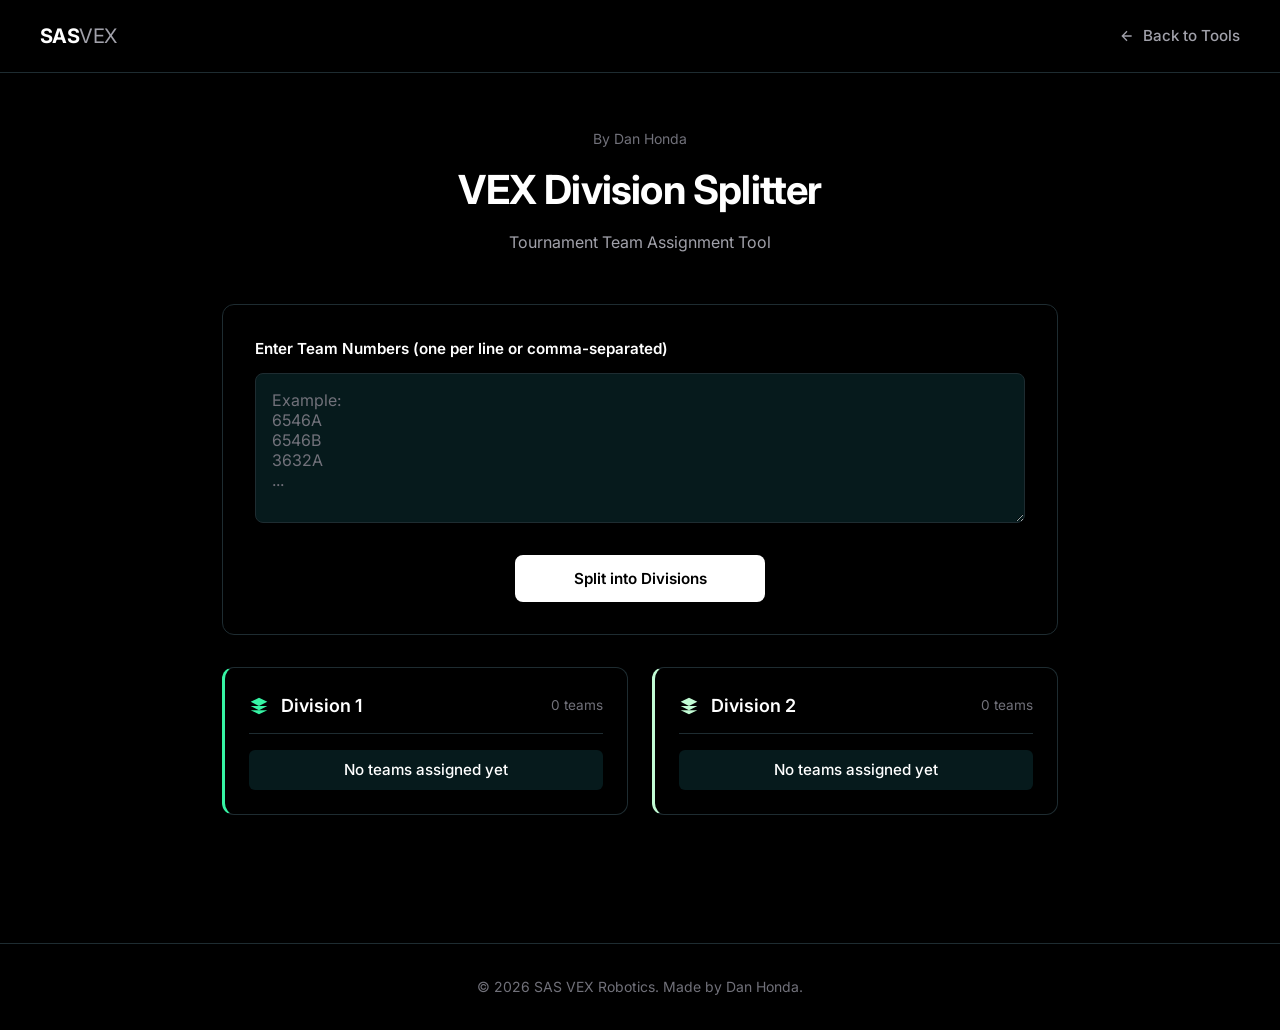
<file: public/tools/division-splitter.html>
<!DOCTYPE html>
<html lang="en">
<head>
    <meta charset="UTF-8">
    <meta name="viewport" content="width=device-width, initial-scale=1.0">
    <title>VEX Division Splitter - SAS VEX Robotics</title>
    <link rel="preconnect" href="https://fonts.googleapis.com">
    <link rel="preconnect" href="https://fonts.gstatic.com" crossorigin>
    <link href="https://fonts.googleapis.com/css2?family=Inter:ital,opsz,wght@0,14..32,100..900;1,14..32,100..900&family=IBM+Plex+Mono:wght@400;500;600&display=swap" rel="stylesheet">
    <link rel="icon" type="image/svg+xml" href="data:image/svg+xml,<svg xmlns='http://www.w3.org/2000/svg' viewBox='0 0 100 100'><rect width='100' height='100' rx='8' fill='%230F1113'/><rect x='0' y='88' width='100' height='12' fill='%233DDC97'/><text x='50' y='68' font-family='Arial' font-size='50' font-weight='bold' fill='white' text-anchor='middle'>SV</text></svg>">
    <style>
        :root {
            --bg-primary: #000000;
            --bg-secondary: #061A1C;
            --text-primary: #FFFFFF;
            --text-secondary: #A1A1AA;
            --text-muted: #71717A;
            --border-color: #1E2C31;
            --border-hover: #2d4048;
            --shadow-sm: rgba(0,0,0,0.15) 0px 0px 0px 1px, rgba(255,255,255,0.03) 0px 1px 0px inset;
            --shadow-md: rgba(0,0,0,0.15) 0px 0px 0px 1px, rgba(0,0,0,0.12) 0px 2px 2px, rgba(0,0,0,0.10) 0px 4px 4px, rgba(0,0,0,0.08) 0px 8px 8px, rgba(255,255,255,0.03) 0px 1px 0px inset;
            --shadow-lg: rgba(0,0,0,0.35) 0px 25px 50px -12px;
            --font-main: 'Inter', system-ui, -apple-system, sans-serif;
            --transition-fast: 0.15s ease;
            --transition-smooth: 0.3s ease;
            --accent-1: #36F4A4;
            --accent-2: #C1FBD4;
        }

        * {
            margin: 0;
            padding: 0;
            box-sizing: border-box;
        }

        body {
            min-height: 100vh;
            background: var(--bg-primary);
            font-family: var(--font-main);
            color: var(--text-primary);
            line-height: 1.6;
            -webkit-font-smoothing: antialiased;
        }

        /* Navigation */
        .navbar {
            position: fixed;
            top: 0;
            left: 0;
            right: 0;
            z-index: 1000;
            padding: 1.25rem 2rem;
            background: rgba(0, 0, 0, 0.85);
            backdrop-filter: blur(20px);
            border-bottom: 1px solid var(--border-color);
        }

        .nav-container {
            max-width: 1200px;
            margin: 0 auto;
            display: flex;
            justify-content: space-between;
            align-items: center;
        }

        .nav-logo {
            font-size: 1.25rem;
            font-weight: 700;
            color: var(--text-primary);
            letter-spacing: -0.03em;
            text-decoration: none;
        }

        .nav-logo span {
            font-weight: 400;
            color: var(--text-secondary);
        }

        .back-link {
            color: var(--text-secondary);
            font-weight: 500;
            font-size: 0.95rem;
            text-decoration: none;
            display: flex;
            align-items: center;
            gap: 0.5rem;
            transition: var(--transition-fast);
        }

        .back-link:hover {
            color: var(--text-primary);
        }

        /* Container */
        .container {
            max-width: 900px;
            margin: 0 auto;
            padding: 8rem 2rem 4rem;
        }

        /* Header */
        header {
            text-align: center;
            margin-bottom: 3rem;
        }

        .byline {
            font-size: 0.875rem;
            color: var(--text-muted);
            margin-bottom: 0.5rem;
        }

        h1 {
            font-size: clamp(2rem, 5vw, 2.5rem);
            font-weight: 700;
            color: var(--text-primary);
            margin-bottom: 0.5rem;
            letter-spacing: -0.02em;
        }

        .subtitle {
            font-size: 1rem;
            color: var(--text-secondary);
        }

        /* Input Section */
        .input-section {
            background: var(--bg-primary);
            border: 1px solid var(--border-color);
            border-radius: 12px;
            padding: 2rem;
            margin-bottom: 2rem;
        }

        .input-section label {
            display: block;
            font-size: 0.95rem;
            font-weight: 600;
            margin-bottom: 0.75rem;
            color: var(--text-primary);
        }

        textarea {
            width: 100%;
            height: 150px;
            background: var(--bg-secondary);
            border: 1px solid var(--border-color);
            border-radius: 8px;
            padding: 1rem;
            font-family: var(--font-main);
            font-size: 1rem;
            color: var(--text-primary);
            resize: vertical;
            transition: var(--transition-fast);
        }

        textarea:focus {
            outline: none;
            border-color: var(--text-primary);
        }

        textarea::placeholder {
            color: var(--text-muted);
        }

        .btn-split {
            display: block;
            width: 100%;
            max-width: 250px;
            margin: 1.5rem auto 0;
            padding: 0.875rem 1.75rem;
            font-family: var(--font-main);
            font-size: 0.95rem;
            font-weight: 600;
            color: var(--bg-primary);
            background: var(--text-primary);
            border: none;
            border-radius: 8px;
            cursor: pointer;
            transition: var(--transition-smooth);
        }

        .btn-split:hover {
            background: #374151;
            transform: translateY(-1px);
            box-shadow: var(--shadow-md);
        }

        /* Total Teams */
        .total-teams {
            display: none;
            text-align: center;
            font-size: 1rem;
            font-weight: 600;
            color: var(--text-primary);
            background: var(--bg-secondary);
            padding: 1rem 1.5rem;
            border-radius: 8px;
            margin-bottom: 1.5rem;
        }

        .total-teams.visible {
            display: block;
        }

        .total-teams span {
            color: var(--accent-1);
        }

        /* Divisions Container */
        .divisions-container {
            display: grid;
            grid-template-columns: repeat(auto-fit, minmax(300px, 1fr));
            gap: 1.5rem;
        }

        .division {
            background: var(--bg-primary);
            border: 1px solid var(--border-color);
            border-radius: 12px;
            padding: 1.5rem;
            transition: var(--transition-smooth);
        }

        .division:hover {
            box-shadow: var(--shadow-lg);
            transform: translateY(-2px);
        }

        .division-1 {
            border-left: 3px solid var(--accent-1);
        }

        .division-2 {
            border-left: 3px solid var(--accent-2);
        }

        .division h2 {
            font-size: 1.125rem;
            font-weight: 600;
            margin-bottom: 1rem;
            padding-bottom: 0.75rem;
            border-bottom: 1px solid var(--border-color);
            display: flex;
            align-items: center;
            gap: 0.75rem;
            color: var(--text-primary);
        }

        .division-1 h2 svg {
            color: var(--accent-1);
        }

        .division-2 h2 svg {
            color: var(--accent-2);
        }

        .team-count {
            font-size: 0.85rem;
            font-weight: 400;
            color: var(--text-muted);
            margin-left: auto;
        }

        .team-list {
            list-style: none;
            display: flex;
            flex-wrap: wrap;
            gap: 0.5rem;
        }

        .team-list li {
            background: var(--bg-secondary);
            padding: 0.5rem 1rem;
            border-radius: 6px;
            font-size: 0.95rem;
            font-weight: 500;
            color: var(--text-primary);
            transition: var(--transition-fast);
        }

        .division-1 .team-list li:hover {
            background: rgba(78, 205, 196, 0.15);
        }

        .division-2 .team-list li:hover {
            background: rgba(168, 85, 247, 0.15);
        }

        .empty-state {
            text-align: center;
            color: var(--text-muted);
            font-size: 0.95rem;
            padding: 1.5rem;
            background: var(--bg-secondary);
            border-radius: 8px;
            width: 100%;
        }

        /* Loading Overlay */
        .loading-overlay {
            display: none;
            position: fixed;
            top: 0;
            left: 0;
            width: 100%;
            height: 100%;
            background: rgba(255, 255, 255, 0.95);
            z-index: 1000;
            justify-content: center;
            align-items: center;
            flex-direction: column;
            gap: 1.5rem;
        }

        .loading-overlay.active {
            display: flex;
        }

        .spinner {
            width: 48px;
            height: 48px;
            border: 3px solid var(--border-color);
            border-top-color: var(--text-primary);
            border-radius: 50%;
            animation: spin 0.8s linear infinite;
        }

        @keyframes spin {
            0% { transform: rotate(0deg); }
            100% { transform: rotate(360deg); }
        }

        .loading-text {
            font-size: 1rem;
            color: var(--text-secondary);
            font-weight: 500;
        }

        /* Footer */
        .footer {
            text-align: center;
            padding: 2rem;
            color: var(--text-muted);
            font-size: 0.875rem;
            border-top: 1px solid var(--border-color);
            margin-top: 4rem;
        }

        @media (max-width: 600px) {
            .container {
                padding: 6rem 1.25rem 3rem;
            }

            h1 {
                font-size: 1.75rem;
            }

            .divisions-container {
                grid-template-columns: 1fr;
            }
        }
    </style>
</head>
<body>
    <!-- Navigation -->
    <nav class="navbar">
        <div class="nav-container">
            <a href="/index.html" class="nav-logo">SAS<span>VEX</span></a>
            <a href="/competitions.html" class="back-link">
                <svg width="16" height="16" viewBox="0 0 24 24" fill="none" stroke="currentColor" stroke-width="2">
                    <path d="M19 12H5M12 19l-7-7 7-7"/>
                </svg>
                Back to Tools
            </a>
        </div>
    </nav>

    <!-- Loading Overlay -->
    <div class="loading-overlay" id="loading-overlay">
        <div class="spinner"></div>
        <p class="loading-text">Splitting teams...</p>
    </div>

    <div class="container">
        <header>
            <p class="byline">By Dan Honda</p>
            <h1>VEX Division Splitter</h1>
            <p class="subtitle">Tournament Team Assignment Tool</p>
        </header>

        <div class="input-section">
            <label for="teams-input">Enter Team Numbers (one per line or comma-separated)</label>
            <textarea id="teams-input" placeholder="Example:
6546A
6546B
3632A
..."></textarea>
            <button class="btn-split" onclick="splitTeams()">Split into Divisions</button>
        </div>

        <div class="total-teams" id="total-teams"></div>

        <div class="divisions-container">
            <div class="division division-1">
                <h2>
                    <svg width="20" height="20" fill="currentColor" viewBox="0 0 24 24">
                        <path d="M12 2L2 7l10 5 10-5-10-5zM2 17l10 5 10-5M2 12l10 5 10-5"/>
                    </svg>
                    Division 1
                    <span class="team-count" id="count-1">0 teams</span>
                </h2>
                <ul class="team-list" id="division-1">
                    <li class="empty-state">No teams assigned yet</li>
                </ul>
            </div>

            <div class="division division-2">
                <h2>
                    <svg width="20" height="20" fill="currentColor" viewBox="0 0 24 24">
                        <path d="M12 2L2 7l10 5 10-5-10-5zM2 17l10 5 10-5M2 12l10 5 10-5"/>
                    </svg>
                    Division 2
                    <span class="team-count" id="count-2">0 teams</span>
                </h2>
                <ul class="team-list" id="division-2">
                    <li class="empty-state">No teams assigned yet</li>
                </ul>
            </div>
        </div>
    </div>

    <footer class="footer">
        <p>&copy; 2026 SAS VEX Robotics. Made by Dan Honda.</p>
    </footer>

    <script>
        const CONSTRAINTS = {
            sameDivision: [['6546A', '3632A']],
            differentDivision: [['6546A', '6546K']]
        };

        function parseTeams(input) {
            return input
                .split(/[\n,]+/)
                .map(t => t.trim().toUpperCase())
                .filter(t => t.length > 0);
        }

        function shuffleArray(array) {
            const arr = [...array];
            for (let i = arr.length - 1; i > 0; i--) {
                const j = Math.floor(Math.random() * (i + 1));
                [arr[i], arr[j]] = [arr[j], arr[i]];
            }
            return arr;
        }

        function showLoading() {
            document.getElementById('loading-overlay').classList.add('active');
        }

        function hideLoading() {
            document.getElementById('loading-overlay').classList.remove('active');
        }

        function splitTeams() {
            const input = document.getElementById('teams-input').value;
            const teams = parseTeams(input);

            if (teams.length === 0) {
                alert('Please enter at least one team number.');
                return;
            }

            showLoading();

            setTimeout(() => {
                const division1 = [];
                const division2 = [];
                const assigned = new Set();

                // Handle same-division constraints
                for (const pair of CONSTRAINTS.sameDivision) {
                    const [teamA, teamB] = pair.map(t => t.toUpperCase());
                    const hasA = teams.includes(teamA);
                    const hasB = teams.includes(teamB);

                    if (hasA || hasB) {
                        const targetDiv = Math.random() < 0.5 ? division1 : division2;
                        if (hasA && !assigned.has(teamA)) {
                            targetDiv.push(teamA);
                            assigned.add(teamA);
                        }
                        if (hasB && !assigned.has(teamB)) {
                            targetDiv.push(teamB);
                            assigned.add(teamB);
                        }
                    }
                }

                // Handle different-division constraints
                for (const pair of CONSTRAINTS.differentDivision) {
                    const [teamA, teamB] = pair.map(t => t.toUpperCase());
                    const hasA = teams.includes(teamA);
                    const hasB = teams.includes(teamB);

                    if (hasA && !assigned.has(teamA)) {
                        if (division1.includes(teamB)) {
                            division2.push(teamA);
                        } else if (division2.includes(teamB)) {
                            division1.push(teamA);
                        } else {
                            (Math.random() < 0.5 ? division1 : division2).push(teamA);
                        }
                        assigned.add(teamA);
                    }

                    if (hasB && !assigned.has(teamB)) {
                        if (division1.includes(teamA)) {
                            division2.push(teamB);
                        } else {
                            division1.push(teamB);
                        }
                        assigned.add(teamB);
                    }
                }

                // Assign remaining teams randomly but balanced
                const remaining = shuffleArray(teams.filter(t => !assigned.has(t)));

                for (const team of remaining) {
                    if (division1.length < division2.length) {
                        division1.push(team);
                    } else if (division2.length < division1.length) {
                        division2.push(team);
                    } else {
                        (Math.random() < 0.5 ? division1 : division2).push(team);
                    }
                }

                // Show total teams
                const totalTeamsEl = document.getElementById('total-teams');
                totalTeamsEl.innerHTML = `Total Participating Teams: <span>${teams.length}</span>`;
                totalTeamsEl.classList.add('visible');

                // Render results
                renderDivision('division-1', 'count-1', shuffleArray(division1));
                renderDivision('division-2', 'count-2', shuffleArray(division2));

                hideLoading();
            }, 800);
        }

        function renderDivision(listId, countId, teams) {
            const list = document.getElementById(listId);
            const count = document.getElementById(countId);

            count.textContent = `${teams.length} team${teams.length !== 1 ? 's' : ''}`;

            if (teams.length === 0) {
                list.innerHTML = '<li class="empty-state">No teams assigned</li>';
                return;
            }

            list.innerHTML = teams
                .map(team => `<li>${team}</li>`)
                .join('');
        }
    </script>
</body>
</html>
</file>
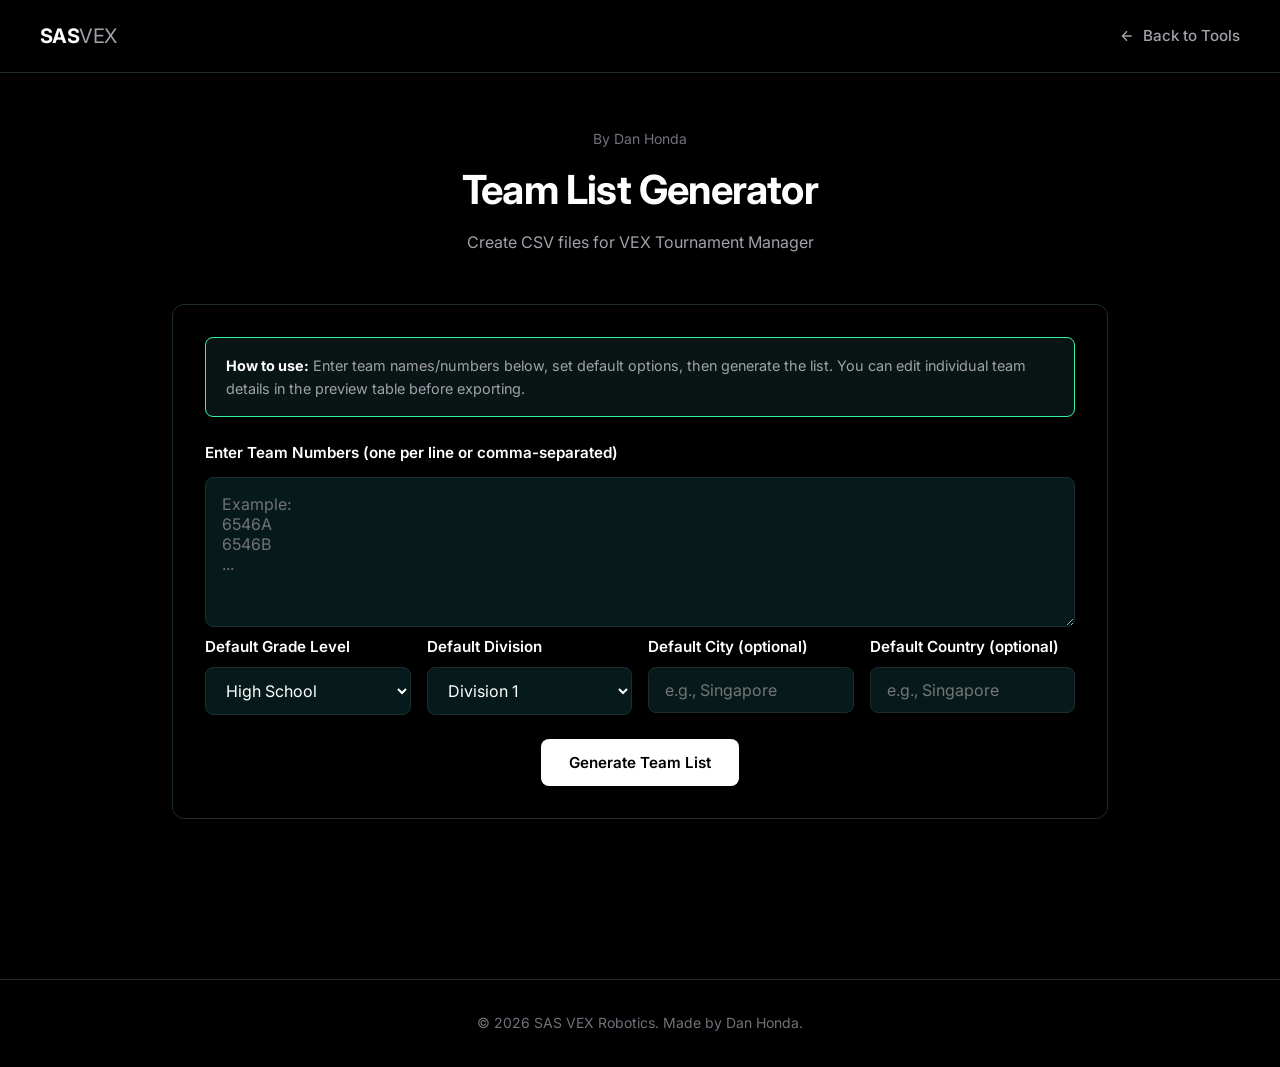
<file: public/tools/teamlist-generator.html>
<!DOCTYPE html>
<html lang="en">
<head>
    <meta charset="UTF-8">
    <meta name="viewport" content="width=device-width, initial-scale=1.0">
    <title>Team List Generator - SAS VEX Robotics</title>
    <link rel="preconnect" href="https://fonts.googleapis.com">
    <link rel="preconnect" href="https://fonts.gstatic.com" crossorigin>
    <link href="https://fonts.googleapis.com/css2?family=Inter:ital,opsz,wght@0,14..32,100..900;1,14..32,100..900&family=IBM+Plex+Mono:wght@400;500;600&display=swap" rel="stylesheet">
    <link rel="icon" type="image/svg+xml" href="data:image/svg+xml,<svg xmlns='http://www.w3.org/2000/svg' viewBox='0 0 100 100'><rect width='100' height='100' rx='8' fill='%230F1113'/><rect x='0' y='88' width='100' height='12' fill='%233DDC97'/><text x='50' y='68' font-family='Arial' font-size='50' font-weight='bold' fill='white' text-anchor='middle'>SV</text></svg>">
    <style>
        :root {
            --bg-primary: #000000;
            --bg-secondary: #061A1C;
            --text-primary: #FFFFFF;
            --text-secondary: #A1A1AA;
            --text-muted: #71717A;
            --border-color: #1E2C31;
            --border-hover: #2d4048;
            --shadow-sm: rgba(0,0,0,0.15) 0px 0px 0px 1px, rgba(255,255,255,0.03) 0px 1px 0px inset;
            --shadow-md: rgba(0,0,0,0.15) 0px 0px 0px 1px, rgba(0,0,0,0.12) 0px 2px 2px, rgba(0,0,0,0.10) 0px 4px 4px, rgba(0,0,0,0.08) 0px 8px 8px, rgba(255,255,255,0.03) 0px 1px 0px inset;
            --shadow-lg: rgba(0,0,0,0.35) 0px 25px 50px -12px;
            --font-main: 'Inter', system-ui, -apple-system, sans-serif;
            --transition-fast: 0.15s ease;
            --transition-smooth: 0.3s ease;
            --accent-1: #36F4A4;
            --accent-2: #C1FBD4;
            --accent-3: #A1A1AA;
        }

        * {
            margin: 0;
            padding: 0;
            box-sizing: border-box;
        }

        body {
            min-height: 100vh;
            background: var(--bg-primary);
            font-family: var(--font-main);
            color: var(--text-primary);
            line-height: 1.6;
            -webkit-font-smoothing: antialiased;
        }

        /* Navigation */
        .navbar {
            position: fixed;
            top: 0;
            left: 0;
            right: 0;
            z-index: 1000;
            padding: 1.25rem 2rem;
            background: rgba(0, 0, 0, 0.85);
            backdrop-filter: blur(20px);
            border-bottom: 1px solid var(--border-color);
        }

        .nav-container {
            max-width: 1200px;
            margin: 0 auto;
            display: flex;
            justify-content: space-between;
            align-items: center;
        }

        .nav-logo {
            font-size: 1.25rem;
            font-weight: 700;
            color: var(--text-primary);
            letter-spacing: -0.03em;
            text-decoration: none;
        }

        .nav-logo span {
            font-weight: 400;
            color: var(--text-secondary);
        }

        .back-link {
            color: var(--text-secondary);
            font-weight: 500;
            font-size: 0.95rem;
            text-decoration: none;
            display: flex;
            align-items: center;
            gap: 0.5rem;
            transition: var(--transition-fast);
        }

        .back-link:hover {
            color: var(--text-primary);
        }

        /* Container */
        .container {
            max-width: 1000px;
            margin: 0 auto;
            padding: 8rem 2rem 4rem;
        }

        /* Header */
        header {
            text-align: center;
            margin-bottom: 3rem;
        }

        .byline {
            font-size: 0.875rem;
            color: var(--text-muted);
            margin-bottom: 0.5rem;
        }

        h1 {
            font-size: clamp(2rem, 5vw, 2.5rem);
            font-weight: 700;
            color: var(--text-primary);
            margin-bottom: 0.5rem;
            letter-spacing: -0.02em;
        }

        .subtitle {
            font-size: 1rem;
            color: var(--text-secondary);
        }

        /* Input Section */
        .input-section {
            background: var(--bg-primary);
            border: 1px solid var(--border-color);
            border-radius: 12px;
            padding: 2rem;
            margin-bottom: 2rem;
        }

        .input-section label {
            display: block;
            font-size: 0.95rem;
            font-weight: 600;
            margin-bottom: 0.75rem;
            color: var(--text-primary);
        }

        .input-row {
            display: grid;
            grid-template-columns: repeat(auto-fit, minmax(200px, 1fr));
            gap: 1rem;
            margin-bottom: 1.5rem;
        }

        .input-group {
            display: flex;
            flex-direction: column;
        }

        .input-group label {
            margin-bottom: 0.5rem;
        }

        textarea {
            width: 100%;
            height: 150px;
            background: var(--bg-secondary);
            border: 1px solid var(--border-color);
            border-radius: 8px;
            padding: 1rem;
            font-family: var(--font-main);
            font-size: 1rem;
            color: var(--text-primary);
            resize: vertical;
            transition: var(--transition-fast);
        }

        textarea:focus {
            outline: none;
            border-color: var(--text-primary);
        }

        textarea::placeholder {
            color: var(--text-muted);
        }

        select, input[type="text"] {
            width: 100%;
            padding: 0.75rem 1rem;
            background: var(--bg-secondary);
            border: 1px solid var(--border-color);
            border-radius: 8px;
            font-family: var(--font-main);
            font-size: 1rem;
            color: var(--text-primary);
            transition: var(--transition-fast);
        }

        select:focus, input[type="text"]:focus {
            outline: none;
            border-color: var(--text-primary);
        }

        .btn {
            display: inline-block;
            padding: 0.875rem 1.75rem;
            font-family: var(--font-main);
            font-size: 0.95rem;
            font-weight: 600;
            border: none;
            border-radius: 8px;
            cursor: pointer;
            transition: var(--transition-smooth);
        }

        .btn-primary {
            color: var(--bg-primary);
            background: var(--text-primary);
        }

        .btn-primary:hover {
            background: #374151;
            transform: translateY(-1px);
            box-shadow: var(--shadow-md);
        }

        .btn-secondary {
            color: var(--text-primary);
            background: var(--bg-secondary);
            border: 1px solid var(--border-color);
        }

        .btn-secondary:hover {
            background: var(--border-color);
        }

        .btn-success {
            color: white;
            background: var(--accent-1);
        }

        .btn-success:hover {
            background: #3db8b0;
            transform: translateY(-1px);
            box-shadow: var(--shadow-md);
        }

        .btn-group {
            display: flex;
            gap: 1rem;
            justify-content: center;
            flex-wrap: wrap;
            margin-top: 1.5rem;
        }

        /* Preview Table */
        .preview-section {
            background: var(--bg-primary);
            border: 1px solid var(--border-color);
            border-radius: 12px;
            padding: 2rem;
            margin-bottom: 2rem;
            display: none;
        }

        .preview-section.visible {
            display: block;
        }

        .preview-header {
            display: flex;
            justify-content: space-between;
            align-items: center;
            margin-bottom: 1.5rem;
        }

        .preview-header h2 {
            font-size: 1.25rem;
            font-weight: 600;
        }

        .team-count-badge {
            background: var(--accent-1);
            color: white;
            padding: 0.25rem 0.75rem;
            border-radius: 20px;
            font-size: 0.875rem;
            font-weight: 600;
        }

        .table-container {
            overflow-x: auto;
            border: 1px solid var(--border-color);
            border-radius: 8px;
        }

        table {
            width: 100%;
            border-collapse: collapse;
            font-size: 0.9rem;
        }

        th, td {
            padding: 0.75rem 1rem;
            text-align: left;
            border-bottom: 1px solid var(--border-color);
        }

        th:nth-child(2), td:nth-child(2) {
            min-width: 150px;
        }

        th {
            background: var(--bg-secondary);
            font-weight: 600;
            color: var(--text-primary);
            white-space: nowrap;
        }

        tr:last-child td {
            border-bottom: none;
        }

        tr:hover td {
            background: var(--bg-secondary);
        }

        td input {
            width: 100%;
            padding: 0.4rem 0.5rem;
            border: 1px solid transparent;
            border-radius: 4px;
            font-family: var(--font-main);
            font-size: 0.9rem;
            background: transparent;
            transition: var(--transition-fast);
        }

        td input:hover {
            background: var(--bg-secondary);
        }

        td input:focus {
            outline: none;
            border-color: var(--accent-1);
            background: white;
        }

        td select {
            padding: 0.4rem 0.5rem;
            font-size: 0.9rem;
            border: 1px solid transparent;
            background: transparent;
        }

        td select:hover {
            background: var(--bg-secondary);
        }

        td select:focus {
            border-color: var(--accent-1);
            background: white;
        }

        .row-number {
            color: var(--text-muted);
            font-weight: 500;
            width: 50px;
        }

        .delete-btn {
            background: none;
            border: none;
            color: var(--text-muted);
            cursor: pointer;
            padding: 0.25rem;
            border-radius: 4px;
            transition: var(--transition-fast);
        }

        .delete-btn:hover {
            color: #ef4444;
            background: rgba(239, 68, 68, 0.1);
        }

        /* Footer */
        .footer {
            text-align: center;
            padding: 2rem;
            color: var(--text-muted);
            font-size: 0.875rem;
            border-top: 1px solid var(--border-color);
            margin-top: 4rem;
        }

        /* Info box */
        .info-box {
            background: rgba(78, 205, 196, 0.1);
            border: 1px solid var(--accent-1);
            border-radius: 8px;
            padding: 1rem 1.25rem;
            margin-bottom: 1.5rem;
            font-size: 0.9rem;
            color: var(--text-secondary);
        }

        .info-box strong {
            color: var(--text-primary);
        }

        @media (max-width: 600px) {
            .container {
                padding: 6rem 1.25rem 3rem;
            }

            h1 {
                font-size: 1.75rem;
            }

            .input-row {
                grid-template-columns: 1fr;
            }

            .btn-group {
                flex-direction: column;
            }

            .btn {
                width: 100%;
            }
        }
    </style>
</head>
<body>
    <!-- Navigation -->
    <nav class="navbar">
        <div class="nav-container">
            <a href="/index.html" class="nav-logo">SAS<span>VEX</span></a>
            <a href="/competitions.html" class="back-link">
                <svg width="16" height="16" viewBox="0 0 24 24" fill="none" stroke="currentColor" stroke-width="2">
                    <path d="M19 12H5M12 19l-7-7 7-7"/>
                </svg>
                Back to Tools
            </a>
        </div>
    </nav>

    <div class="container">
        <header>
            <p class="byline">By Dan Honda</p>
            <h1>Team List Generator</h1>
            <p class="subtitle">Create CSV files for VEX Tournament Manager</p>
        </header>

        <div class="input-section">
            <div class="info-box">
                <strong>How to use:</strong> Enter team names/numbers below, set default options, then generate the list. You can edit individual team details in the preview table before exporting.
            </div>

            <label for="teams-input">Enter Team Numbers (one per line or comma-separated)</label>
            <textarea id="teams-input" placeholder="Example:
6546A
6546B
..."></textarea>

            <div class="input-row">
                <div class="input-group">
                    <label for="default-grade">Default Grade Level</label>
                    <select id="default-grade">
                        <option value="HIGH_SCHOOL">High School</option>
                        <option value="MIDDLE_SCHOOL">Middle School</option>
                    </select>
                </div>
                <div class="input-group">
                    <label for="default-division">Default Division</label>
                    <select id="default-division">
                        <option value="Division 1">Division 1</option>
                        <option value="Division 2">Division 2</option>
                    </select>
                </div>
                <div class="input-group">
                    <label for="default-city">Default City (optional)</label>
                    <input type="text" id="default-city" placeholder="e.g., Singapore">
                </div>
                <div class="input-group">
                    <label for="default-country">Default Country (optional)</label>
                    <input type="text" id="default-country" placeholder="e.g., Singapore">
                </div>
            </div>

            <div class="btn-group">
                <button class="btn btn-primary" onclick="generateList()">Generate Team List</button>
            </div>
        </div>

        <div class="preview-section" id="preview-section">
            <div class="preview-header">
                <h2>Preview</h2>
                <span class="team-count-badge" id="team-count">0 teams</span>
            </div>

            <div class="table-container">
                <table id="preview-table">
                    <thead>
                        <tr>
                            <th>Number</th>
                            <th>Name</th>
                            <th>City</th>
                            <th>State</th>
                            <th>Country</th>
                            <th>School</th>
                            <th>Grade</th>
                            <th>Division</th>
                            <th></th>
                        </tr>
                    </thead>
                    <tbody id="table-body">
                    </tbody>
                </table>
            </div>

            <div class="btn-group">
                <button class="btn btn-success" onclick="exportCSV()">
                    <svg width="16" height="16" viewBox="0 0 24 24" fill="none" stroke="currentColor" stroke-width="2" style="vertical-align: middle; margin-right: 0.5rem;">
                        <path d="M21 15v4a2 2 0 0 1-2 2H5a2 2 0 0 1-2-2v-4"/>
                        <polyline points="7,10 12,15 17,10"/>
                        <line x1="12" y1="15" x2="12" y2="3"/>
                    </svg>
                    Export CSV
                </button>
                <button class="btn btn-secondary" onclick="addRow()">+ Add Team</button>
                <button class="btn btn-secondary" onclick="clearAll()">Clear All</button>
            </div>
        </div>
    </div>

    <footer class="footer">
        <p>&copy; 2026 SAS VEX Robotics. Made by Dan Honda.</p>
    </footer>

    <script>
        let teams = [];

        function parseTeams(input) {
            return input
                .split(/[\n,]+/)
                .map(t => t.trim())
                .filter(t => t.length > 0);
        }

        function generateList() {
            const input = document.getElementById('teams-input').value;
            const teamNames = parseTeams(input);

            if (teamNames.length === 0) {
                alert('Please enter at least one team name.');
                return;
            }

            const defaultGrade = document.getElementById('default-grade').value;
            const defaultDivision = document.getElementById('default-division').value;
            const defaultCity = document.getElementById('default-city').value;
            const defaultCountry = document.getElementById('default-country').value;

            teams = teamNames.map((teamNumber, index) => ({
                number: teamNumber,
                name: `Team ${index + 1}`,
                city: defaultCity,
                state: '',
                country: defaultCountry,
                shortName: '',
                school: '',
                sponsor: '',
                grade: defaultGrade,
                checkedIn: 'False',
                division: defaultDivision
            }));

            renderTable();
            document.getElementById('preview-section').classList.add('visible');
        }

        function renderTable() {
            const tbody = document.getElementById('table-body');

            tbody.innerHTML = teams.map((team, index) => `
                <tr data-index="${index}">
                    <td><input type="text" value="${escapeHtml(team.number)}" onchange="updateTeam(${index}, 'number', this.value)"></td>
                    <td><input type="text" value="${escapeHtml(team.name)}" onchange="updateTeam(${index}, 'name', this.value)"></td>
                    <td><input type="text" value="${escapeHtml(team.city)}" onchange="updateTeam(${index}, 'city', this.value)"></td>
                    <td><input type="text" value="${escapeHtml(team.state)}" onchange="updateTeam(${index}, 'state', this.value)"></td>
                    <td><input type="text" value="${escapeHtml(team.country)}" onchange="updateTeam(${index}, 'country', this.value)"></td>
                    <td><input type="text" value="${escapeHtml(team.school)}" onchange="updateTeam(${index}, 'school', this.value)"></td>
                    <td>
                        <select onchange="updateTeam(${index}, 'grade', this.value)">
                            <option value="HIGH_SCHOOL" ${team.grade === 'HIGH_SCHOOL' ? 'selected' : ''}>High School</option>
                            <option value="MIDDLE_SCHOOL" ${team.grade === 'MIDDLE_SCHOOL' ? 'selected' : ''}>Middle School</option>
                        </select>
                    </td>
                    <td>
                        <select onchange="updateTeam(${index}, 'division', this.value)">
                            <option value="Division 1" ${team.division === 'Division 1' ? 'selected' : ''}>Division 1</option>
                            <option value="Division 2" ${team.division === 'Division 2' ? 'selected' : ''}>Division 2</option>
                        </select>
                    </td>
                    <td>
                        <button class="delete-btn" onclick="deleteTeam(${index})" title="Delete team">
                            <svg width="16" height="16" viewBox="0 0 24 24" fill="none" stroke="currentColor" stroke-width="2">
                                <path d="M3 6h18M19 6v14a2 2 0 0 1-2 2H7a2 2 0 0 1-2-2V6m3 0V4a2 2 0 0 1 2-2h4a2 2 0 0 1 2 2v2"/>
                            </svg>
                        </button>
                    </td>
                </tr>
            `).join('');

            document.getElementById('team-count').textContent = `${teams.length} team${teams.length !== 1 ? 's' : ''}`;
        }

        function escapeHtml(text) {
            const div = document.createElement('div');
            div.textContent = text;
            return div.innerHTML;
        }

        function updateTeam(index, field, value) {
            teams[index][field] = value;
        }

        function deleteTeam(index) {
            teams.splice(index, 1);
            renderTable();
        }

        function addRow() {
            const defaultGrade = document.getElementById('default-grade').value;
            const defaultDivision = document.getElementById('default-division').value;
            const defaultCity = document.getElementById('default-city').value;
            const defaultCountry = document.getElementById('default-country').value;

            teams.push({
                number: '',
                name: `Team ${teams.length + 1}`,
                city: defaultCity,
                state: '',
                country: defaultCountry,
                shortName: '',
                school: '',
                sponsor: '',
                grade: defaultGrade,
                checkedIn: 'False',
                division: defaultDivision
            });

            renderTable();

            // Focus on the new row's name input
            const tbody = document.getElementById('table-body');
            const lastRow = tbody.lastElementChild;
            if (lastRow) {
                const nameInput = lastRow.querySelector('input');
                if (nameInput) nameInput.focus();
            }
        }

        function clearAll() {
            if (confirm('Are you sure you want to clear all teams?')) {
                teams = [];
                renderTable();
                document.getElementById('preview-section').classList.remove('visible');
            }
        }

        function exportCSV() {
            if (teams.length === 0) {
                alert('No teams to export.');
                return;
            }

            // CSV header
            const headers = ['Number', 'Name', 'City', 'State', 'Country', 'Short Name', 'School', 'Sponsor', 'Grade', 'Checked In', 'Division'];

            // CSV rows
            const rows = teams.map(team => [
                team.number,
                team.name,
                team.city,
                team.state,
                team.country,
                team.shortName,
                team.school,
                team.sponsor,
                team.grade,
                team.checkedIn,
                team.division
            ]);

            // Build CSV content
            let csvContent = headers.join(',') + '\n';
            rows.forEach(row => {
                // Escape fields that might contain commas
                const escapedRow = row.map(field => {
                    const str = String(field);
                    if (str.includes(',') || str.includes('"') || str.includes('\n')) {
                        return '"' + str.replace(/"/g, '""') + '"';
                    }
                    return str;
                });
                csvContent += escapedRow.join(',') + '\n';
            });

            // Create and download file
            const blob = new Blob([csvContent], { type: 'text/csv;charset=utf-8;' });
            const link = document.createElement('a');
            const url = URL.createObjectURL(blob);

            link.setAttribute('href', url);
            link.setAttribute('download', 'teamlist.csv');
            link.style.visibility = 'hidden';

            document.body.appendChild(link);
            link.click();
            document.body.removeChild(link);
        }
    </script>
</body>
</html>
</file>
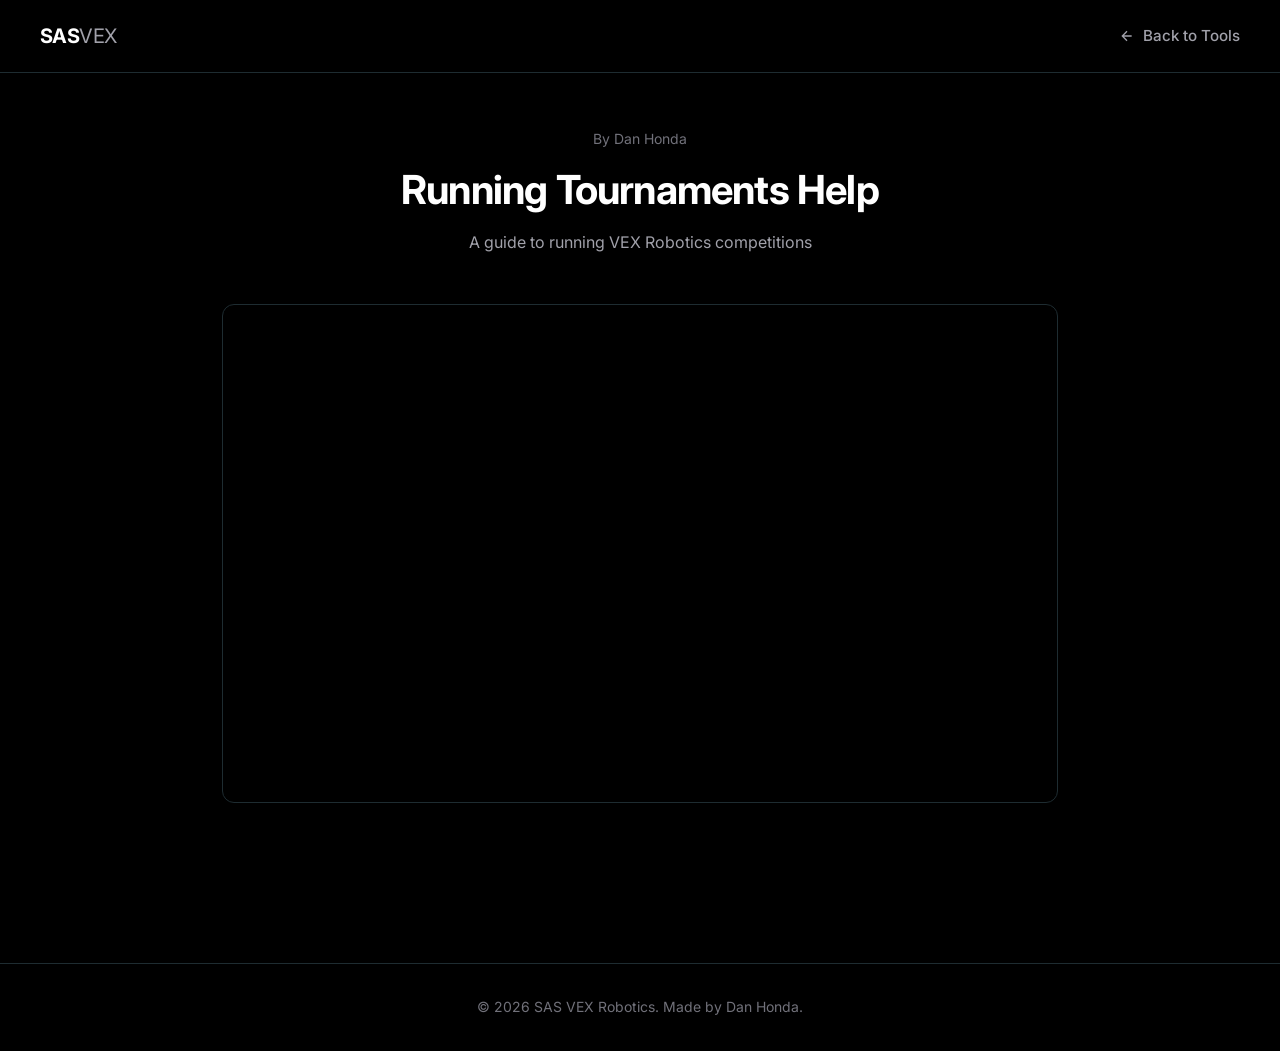
<file: public/tools/tournament-help.html>
<!DOCTYPE html>
<html lang="en">
<head>
    <meta charset="UTF-8">
    <meta name="viewport" content="width=device-width, initial-scale=1.0">
    <title>Running Tournaments Help - SAS VEX Robotics</title>
    <link rel="preconnect" href="https://fonts.googleapis.com">
    <link rel="preconnect" href="https://fonts.gstatic.com" crossorigin>
    <link href="https://fonts.googleapis.com/css2?family=Inter:ital,opsz,wght@0,14..32,100..900;1,14..32,100..900&family=IBM+Plex+Mono:wght@400;500;600&display=swap" rel="stylesheet">
    <link rel="icon" type="image/svg+xml" href="data:image/svg+xml,<svg xmlns='http://www.w3.org/2000/svg' viewBox='0 0 100 100'><rect width='100' height='100' rx='8' fill='%230F1113'/><rect x='0' y='88' width='100' height='12' fill='%233DDC97'/><text x='50' y='68' font-family='Arial' font-size='50' font-weight='bold' fill='white' text-anchor='middle'>SV</text></svg>">
    <style>
        :root {
            --bg-primary: #000000;
            --bg-secondary: #061A1C;
            --text-primary: #FFFFFF;
            --text-secondary: #A1A1AA;
            --text-muted: #71717A;
            --border-color: #1E2C31;
            --border-hover: #2d4048;
            --shadow-sm: rgba(0,0,0,0.15) 0px 0px 0px 1px, rgba(255,255,255,0.03) 0px 1px 0px inset;
            --shadow-md: rgba(0,0,0,0.15) 0px 0px 0px 1px, rgba(0,0,0,0.12) 0px 2px 2px, rgba(0,0,0,0.10) 0px 4px 4px, rgba(0,0,0,0.08) 0px 8px 8px, rgba(255,255,255,0.03) 0px 1px 0px inset;
            --shadow-lg: rgba(0,0,0,0.35) 0px 25px 50px -12px;
            --font-main: 'Inter', system-ui, -apple-system, sans-serif;
            --transition-fast: 0.15s ease;
            --transition-smooth: 0.3s ease;
            --accent-1: #36F4A4;
            --accent-2: #C1FBD4;
            --accent-3: #A1A1AA;
        }

        * {
            margin: 0;
            padding: 0;
            box-sizing: border-box;
        }

        body {
            min-height: 100vh;
            background: var(--bg-primary);
            font-family: var(--font-main);
            color: var(--text-primary);
            line-height: 1.6;
            -webkit-font-smoothing: antialiased;
        }

        /* Navigation */
        .navbar {
            position: fixed;
            top: 0;
            left: 0;
            right: 0;
            z-index: 1000;
            padding: 1.25rem 2rem;
            background: rgba(0, 0, 0, 0.85);
            backdrop-filter: blur(20px);
            border-bottom: 1px solid var(--border-color);
        }

        .nav-container {
            max-width: 1200px;
            margin: 0 auto;
            display: flex;
            justify-content: space-between;
            align-items: center;
        }

        .nav-logo {
            font-size: 1.25rem;
            font-weight: 700;
            color: var(--text-primary);
            letter-spacing: -0.03em;
            text-decoration: none;
        }

        .nav-logo span {
            font-weight: 400;
            color: var(--text-secondary);
        }

        .back-link {
            color: var(--text-secondary);
            font-weight: 500;
            font-size: 0.95rem;
            text-decoration: none;
            display: flex;
            align-items: center;
            gap: 0.5rem;
            transition: var(--transition-fast);
        }

        .back-link:hover {
            color: var(--text-primary);
        }

        /* Container */
        .container {
            max-width: 900px;
            margin: 0 auto;
            padding: 8rem 2rem 4rem;
        }

        /* Header */
        header {
            text-align: center;
            margin-bottom: 3rem;
        }

        .byline {
            font-size: 0.875rem;
            color: var(--text-muted);
            margin-bottom: 0.5rem;
        }

        h1 {
            font-size: clamp(2rem, 5vw, 2.5rem);
            font-weight: 700;
            color: var(--text-primary);
            margin-bottom: 0.5rem;
            letter-spacing: -0.02em;
        }

        .subtitle {
            font-size: 1rem;
            color: var(--text-secondary);
        }

        /* Content Sections */
        .content-section {
            background: var(--bg-primary);
            border: 1px solid var(--border-color);
            border-radius: 12px;
            padding: 2rem;
            margin-bottom: 2rem;
        }

        .content-section h2 {
            font-size: 1.25rem;
            font-weight: 600;
            color: var(--text-primary);
            margin-bottom: 1rem;
            padding-bottom: 0.75rem;
            border-bottom: 1px solid var(--border-color);
        }

        .content-section h3 {
            font-size: 1.1rem;
            font-weight: 600;
            color: var(--text-primary);
            margin: 1.5rem 0 0.75rem;
        }

        .content-section p {
            color: var(--text-secondary);
            margin-bottom: 1rem;
        }

        .content-section ul, .content-section ol {
            color: var(--text-secondary);
            margin-left: 1.5rem;
            margin-bottom: 1rem;
        }

        .content-section li {
            margin-bottom: 0.5rem;
        }

        .content-section a {
            color: var(--accent-1);
            text-decoration: none;
        }

        .content-section a:hover {
            text-decoration: underline;
        }

        /* Video Container */
        .video-container {
            position: relative;
            width: 100%;
            padding-bottom: 56.25%; /* 16:9 aspect ratio */
            height: 0;
            overflow: hidden;
            border-radius: 8px;
        }

        .video-container iframe {
            position: absolute;
            top: 0;
            left: 0;
            width: 100%;
            height: 100%;
            border-radius: 8px;
        }

        /* Footer */
        .footer {
            text-align: center;
            padding: 2rem;
            color: var(--text-muted);
            font-size: 0.875rem;
            border-top: 1px solid var(--border-color);
            margin-top: 4rem;
        }

        @media (max-width: 600px) {
            .container {
                padding: 6rem 1.25rem 3rem;
            }

            h1 {
                font-size: 1.75rem;
            }
        }
    </style>
</head>
<body>
    <!-- Navigation -->
    <nav class="navbar">
        <div class="nav-container">
            <a href="/index.html" class="nav-logo">SAS<span>VEX</span></a>
            <a href="/competitions.html" class="back-link">
                <svg width="16" height="16" viewBox="0 0 24 24" fill="none" stroke="currentColor" stroke-width="2">
                    <path d="M19 12H5M12 19l-7-7 7-7"/>
                </svg>
                Back to Tools
            </a>
        </div>
    </nav>

    <div class="container">
        <header>
            <p class="byline">By Dan Honda</p>
            <h1>Running Tournaments Help</h1>
            <p class="subtitle">A guide to running VEX Robotics competitions</p>
        </header>

        <div class="content-section">
            <div class="video-container">
                <iframe
                    src="https://www.youtube.com/embed/JOCHePdNb1E"
                    title="Running Tournaments Help"
                    frameborder="0"
                    allow="accelerometer; autoplay; clipboard-write; encrypted-media; gyroscope; picture-in-picture; web-share"
                    allowfullscreen>
                </iframe>
            </div>
        </div>

    </div>

    <footer class="footer">
        <p>&copy; 2026 SAS VEX Robotics. Made by Dan Honda.</p>
    </footer>
</body>
</html>
</file>
